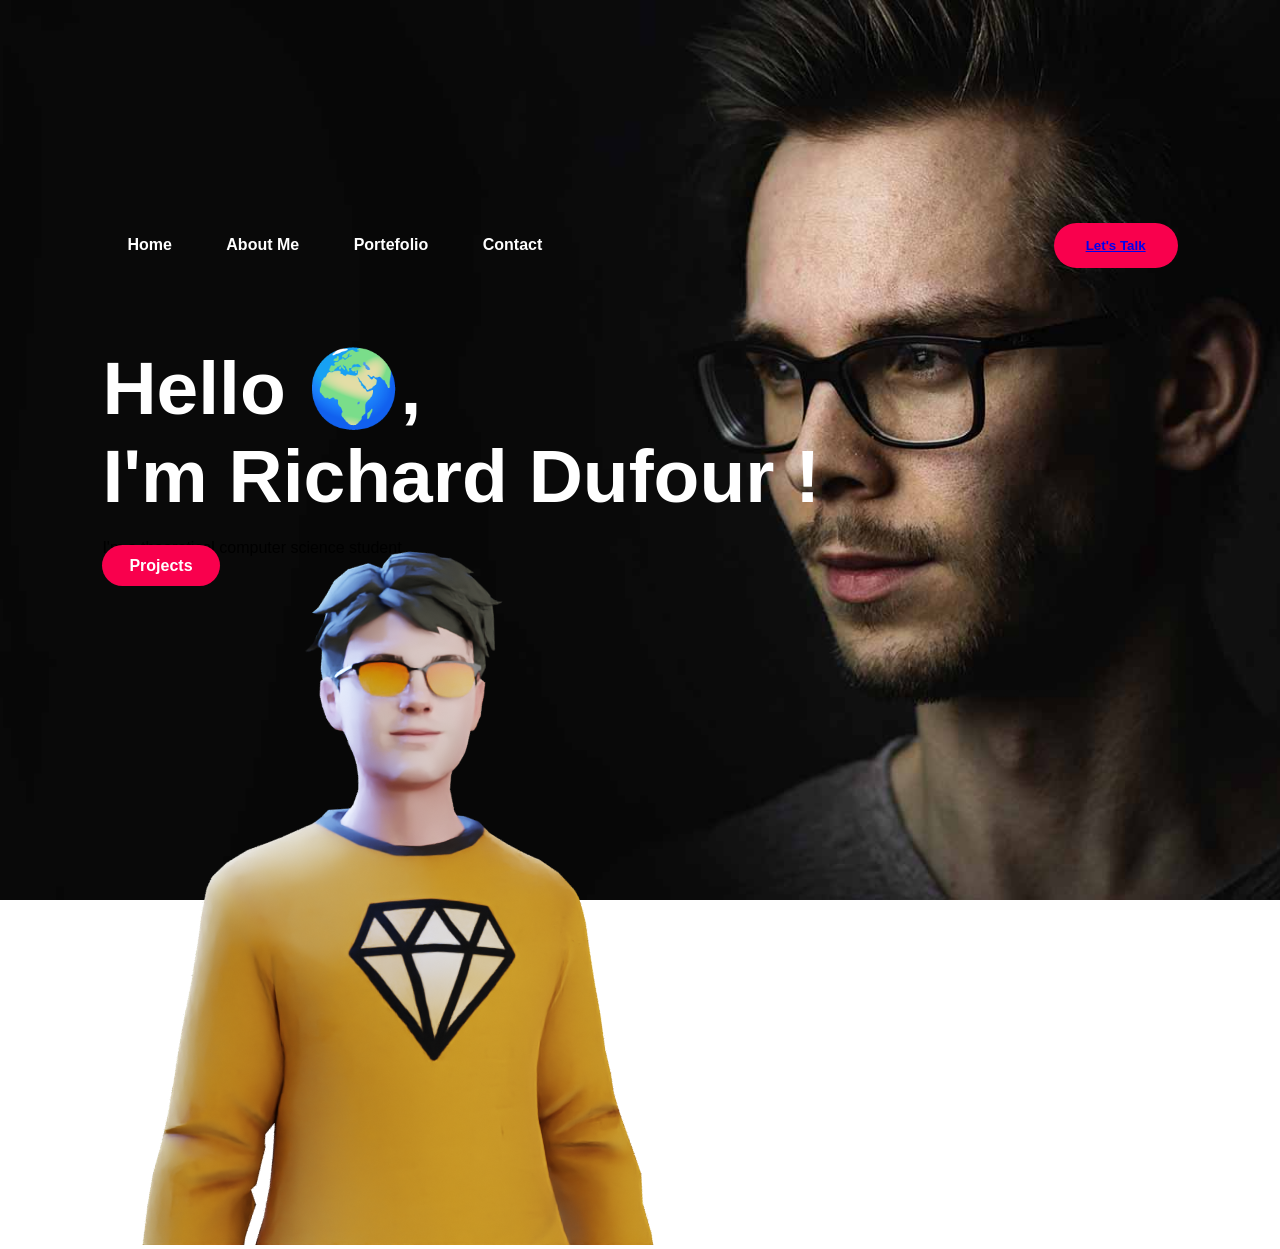
<file: index1.html>
<!DOCTYPE html>
<html>
<head>
    <title> Accueil </title>
    <link rel="stylesheet" type="text/css" href="css/style.css">
    <link rel="stylesheet" type="text/css" href="css/style.css">
    <link rel="apple-touch-icon" sizes="180x180" href="icon/apple-touch-icon.png">
    <link rel="icon" type="image/png" sizes="32x32" href="icon/favicon-32x32.png">
    <link rel="icon" type="image/png" sizes="16x16" href="icon/favicon-16x16.png">
    <link rel="manifest" href="icon/site.webmanifest">
    <link rel="mask-icon" href="icon/safari-pinned-tab.svg" color="#5bbad5">
    <meta name="msapplication-TileColor" content="#da532c">
    <meta name="theme-color" content="#ffffff">
</head>

<body>

<section class="hero">
    <div class="container">
        <nav>
            <ul class="navigation">
                <li><a href="index.html">Home</a></li>
                <li><a href="propos.html">About Me</a></li>
                <li><a href="portefolio.html">Portefolio</a></li>
                <li><a href="contact.html">Contact</a></li>
            </ul>
            <div class="box">
                <button type="button"><a href="https://discord.gg/7GXav8gXqb" target="_blank">Let's Talk</a></button>
            </div>
        </nav>
        <div class="content">
            <h1> Hello 🌍, <br> I'm Richard Dufour !</h1>
            <p>I'm a theoretical computer science student</p>
            <a href="portefolio.html" class="btn">Projects</a>
        </div>
        <div class="middle">
            <img src="images/ReadyPlayerMe-Avatar.png" alt="avatar">
        </div>
    </div>
</section>

</body>
</html>
</file>
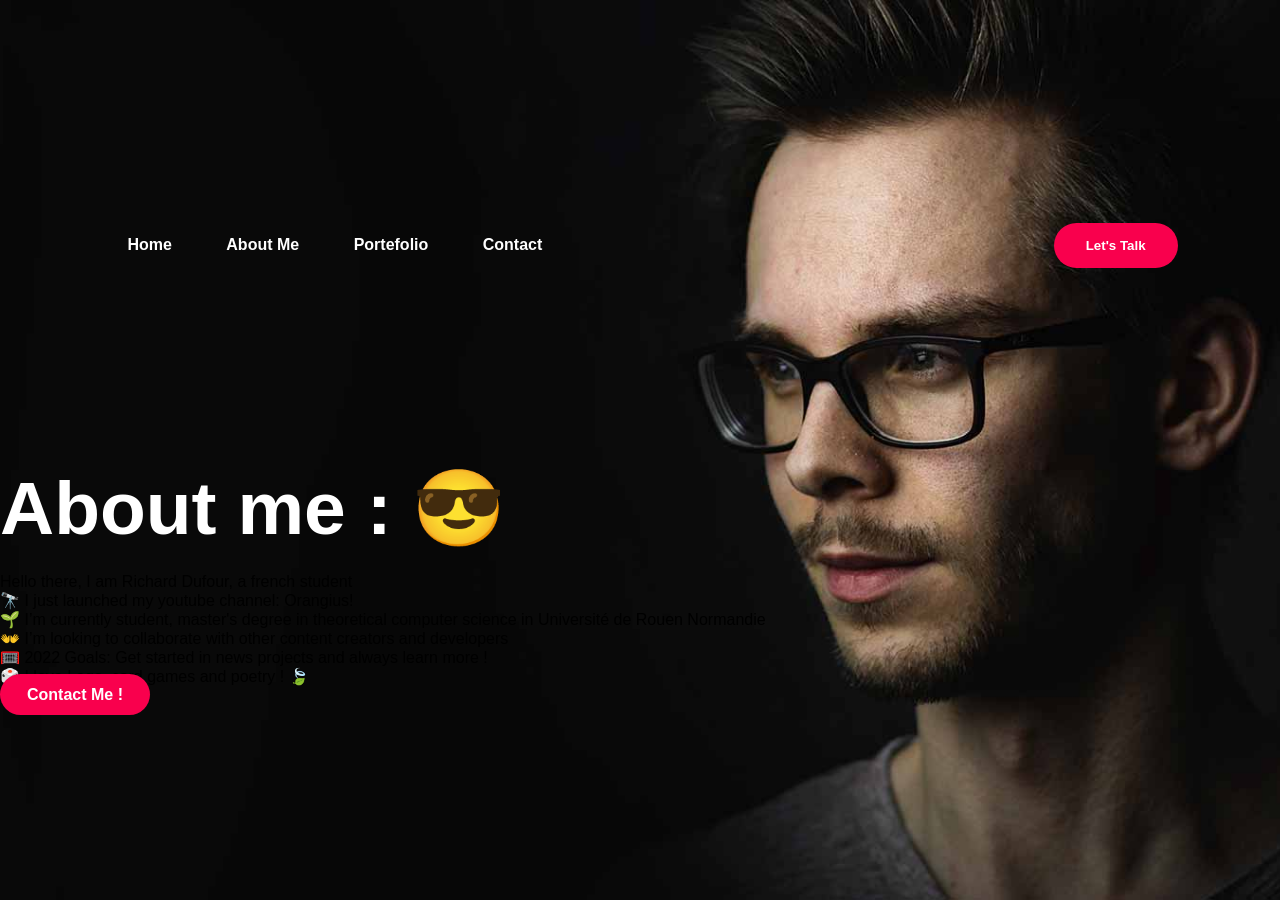
<file: propos.html>
<!DOCTYPE html>
<html>
<head>
    <title> About me </title>
    <link rel="stylesheet" type="text/css" href="css/style.css">
    <link rel="stylesheet" type="text/css" href="css/style.css">
    <link rel="apple-touch-icon" sizes="180x180" href="icon/apple-touch-icon.png">
    <link rel="icon" type="image/png" sizes="32x32" href="icon/favicon-32x32.png">
    <link rel="icon" type="image/png" sizes="16x16" href="icon/favicon-16x16.png">
    <link rel="manifest" href="icon/site.webmanifest">
    <link rel="mask-icon" href="icon/safari-pinned-tab.svg" color="#5bbad5">
    <meta name="msapplication-TileColor" content="#da532c">
    <meta name="theme-color" content="#ffffff">
</head>

<body>

<section class="hero">
    <div class="container">
        <nav>
            <ul class="navigation">
                <li><a href="index.html">Home</a></li>
                <li><a href="propos.html">About Me</a></li>
                <li><a href="portefolio.html">Portefolio</a></li>
                <li><a href="contact.html">Contact</a></li>
            </ul>
            <div class="box">
                <button type="button">Let's Talk</button>
            </div>
        </nav>
        <div class="contentabout">
            <h1> About me : 😎</h1>
            <p class="aboutme"> Hello there, I am Richard Dufour, a french student  <br>
                🔭 I just launched my youtube channel: Orangius!  <br>
                🌱 I’m currently student, master's degree in theoretical computer science in Université de Rouen Normandie  <br>
                👐 I’m looking to collaborate with other content creators and developers  <br>
                🥅 2022 Goals: Get started in news projects and always learn more !  <br>
                🎲 I love Lego, card games and poetry ! 🍃  <br>
            </p>
            <a href="contact.html" class="btn">Contact Me !</a>
        </div>
    </div>
</section>

</body>
</html>
</file>
<file: css/style.css>
*{
	padding: 0;
	margin: 0;
	font-family: 'Josefin Sans', sans-serif;
	box-sizing: border-box;
}
.hero{
	height: 100vh;
	width: 100%;
	background-image: url(../img/background.jpg);
	background-size: cover;
	background-position: center;
}
nav{
	display: flex;
	align-items: center;
	justify-content: space-between;
	padding-top: 45px;
	padding-left: 8%;
	padding-right: 8%;
}
.logo{
	color: white;
	font-size: 35px;
	letter-spacing: 1px;
	cursor: pointer;
}
span{
	color: #f9004d;
}
nav ul li{
	list-style-type: none;
	display: inline-block;
	padding: 10px  25px;
}
nav ul li a{
	color: white;
	text-decoration: none;
	font-weight: bold;
	text-transform: capitalize;
}
nav ul li a:hover{
	color: #f9004d;
	transition: .4s;
}
.btn{
	background-color:#f9004d;
	color: white;
	text-decoration: none;
	border: 2px solid transparent;
	font-weight: bold;
	padding: 10px 25px;
	border-radius: 30px;
	transition: transform .4s; 
}
.btn:hover{
	transform: scale(1.2);
}
.content{
	position: absolute;
	top: 50%;
	left:8%;
	transform: translateY(-50%);
}
h1{
	color: white;
	margin: 20px 0px 20px;
	font-size: 75px;
}
h3{
	color: white;
	font-size: 25px;
	margin-bottom: 50px;
}
h4{
	color: #fcfc;
	letter-spacing: 2px;
	font-size: 20px;
}
.newslatter form{
	width: 380px;
	max-width: 100%;
	position: relative;
}
.newslatter form input:first-child{
	display: inline-block;
	width: 100%;
	padding: 14px 130px 14px 15px;
	border: 2px solid #f9004d;
	outline: none;
	border-radius: 30px;
}
.newslatter form input:last-child{
	position: absolute;
	display: inline-block;
	outline: none;
	border: none;
	padding: 10px 30px;
	border-radius: 30px;
	background-color:#f9004d;
	color: white;
	box-shadow: 0px 0px 5px #000, 0px 0px 15px #858585;
	top: 6px;
	right: 6px; 
}

.about{
	width: 100%;
	padding: 100px 0px;
	background-color: #191919;
}
.about img{
	height: auto;
	width: 430px;
}
.about-text{
	width: 550px;
}
.main{
	width: 1130px;
	max-width: 95%;
	margin: 0 auto;
	display: flex;
	align-items: center;
	justify-content: space-around;
}
.about-text h2{
	color: white;
	font-size: 75px;
	text-transform: capitalize;
	margin-bottom: 20px;
}
.about-text h5{
	color: white;
	letter-spacing: 2px;
	font-size: 22px;
	margin-bottom: 25px;
	text-transform: capitalize;
}
.about-text p{
	color: #fcfc;
	letter-spacing: 1px;
	line-height: 28px;
	font-size: 18px;
	margin-bottom: 45px;
}
button{
	background-color:#f9004d;
	color: white;
	text-decoration: none;
	border: 2px solid transparent;
	font-weight: bold;
	padding: 13px 30px;
	border-radius: 30px;
	transition: .4s; 
}
button:hover{
	background-color: transparent;
	border: 2px solid #f9004d;
	cursor: pointer;
}

.service{
	background: #101010;
	width: 100%;
	padding: 100px 0px;
}
.title h2{
	color: white;
	font-size: 75px;
	width: 1130px;
	margin: 30px auto;
	text-align: center;
}
.box{
	display: flex;
	justify-content: center;
	align-items: center;
	min-height: 400px;
}
.card{
	height: 365px;
	width: 335px;
	padding: 20px 35px;
	background: #191919;
	border-radius: 20px;
	margin: 15px;
	position: relative;
	overflow: hidden;
	text-align: center;
}
.card i{
	font-size: 50px;
	display: block;
	text-align: center;
	margin: 25px 0px;
	color: #f9004d;

}
h5{
	color: white;
	font-size: 23px;
	margin-bottom: 15px;
}
.pra p{
	color: #fcfc;
	font-size: 16px;
	line-height: 27px;
	margin-bottom: 25px;
}
.card .button{
	background-color:#f9004d;
	color: white;
	text-decoration: none;
	border: 2px solid transparent;
	font-weight: bold;
	padding: 9px 22px;
	border-radius: 30px;
	transition: .4s; 
}
.card .button:hover{
	background-color: transparent;
	border: 2px solid #f9004d;
	cursor: pointer;
}
.contact-me{
	width: 100%;
	height: 290px;
	background: #191919;
	display: flex;
	align-items: center;
	flex-direction: column;
	justify-content: center;
}
.contact-me p{
	color: white;
	font-size: 30px;
	font-weight: bold;
	margin-bottom: 25px;
}
.contact-me .button-two{
	background-color:#f9004d;
	color: white;
	text-decoration: none;
	border: 2px solid transparent;
	font-weight: bold;
	padding: 13px 30px;
	border-radius: 30px;
	transition: .4s; 
}
.contact-me .button-two:hover{
	background-color: transparent;
	border: 2px solid #f9004d;
	cursor: pointer;
}
footer{
	position: relative;
	width: 100%;
	height: 400px;
	background: #101010;
	display: flex;
	flex-direction: column;
	align-items: center;
	justify-content: center;
}
footer p:nth-child(1){
	font-size: 30px;
	color: white;
	margin-bottom: 20px;
	font-weight: bold;
}
footer p:nth-child(2){
	color: white;
	font-size: 17px;
	width: 500px;
	text-align: center;
	line-height: 26px;
}
.social{
	display: flex;
}
.social a{
	width: 45px;
	height: 45px;
	display: flex;
	align-items: center;
	justify-content: center;
	background:  #f9004d;
	border-radius: 50%;
	margin: 22px 10px;
	color: white;
	text-decoration: none;
	font-size: 20px;
}
.social a:hover{
	transform: scale(1.3);
	transition: .3s;
}
.end{
	position: absolute;
	color:#f9004d;
	bottom: 35px;
	font-size: 14px; 
}
</file>
